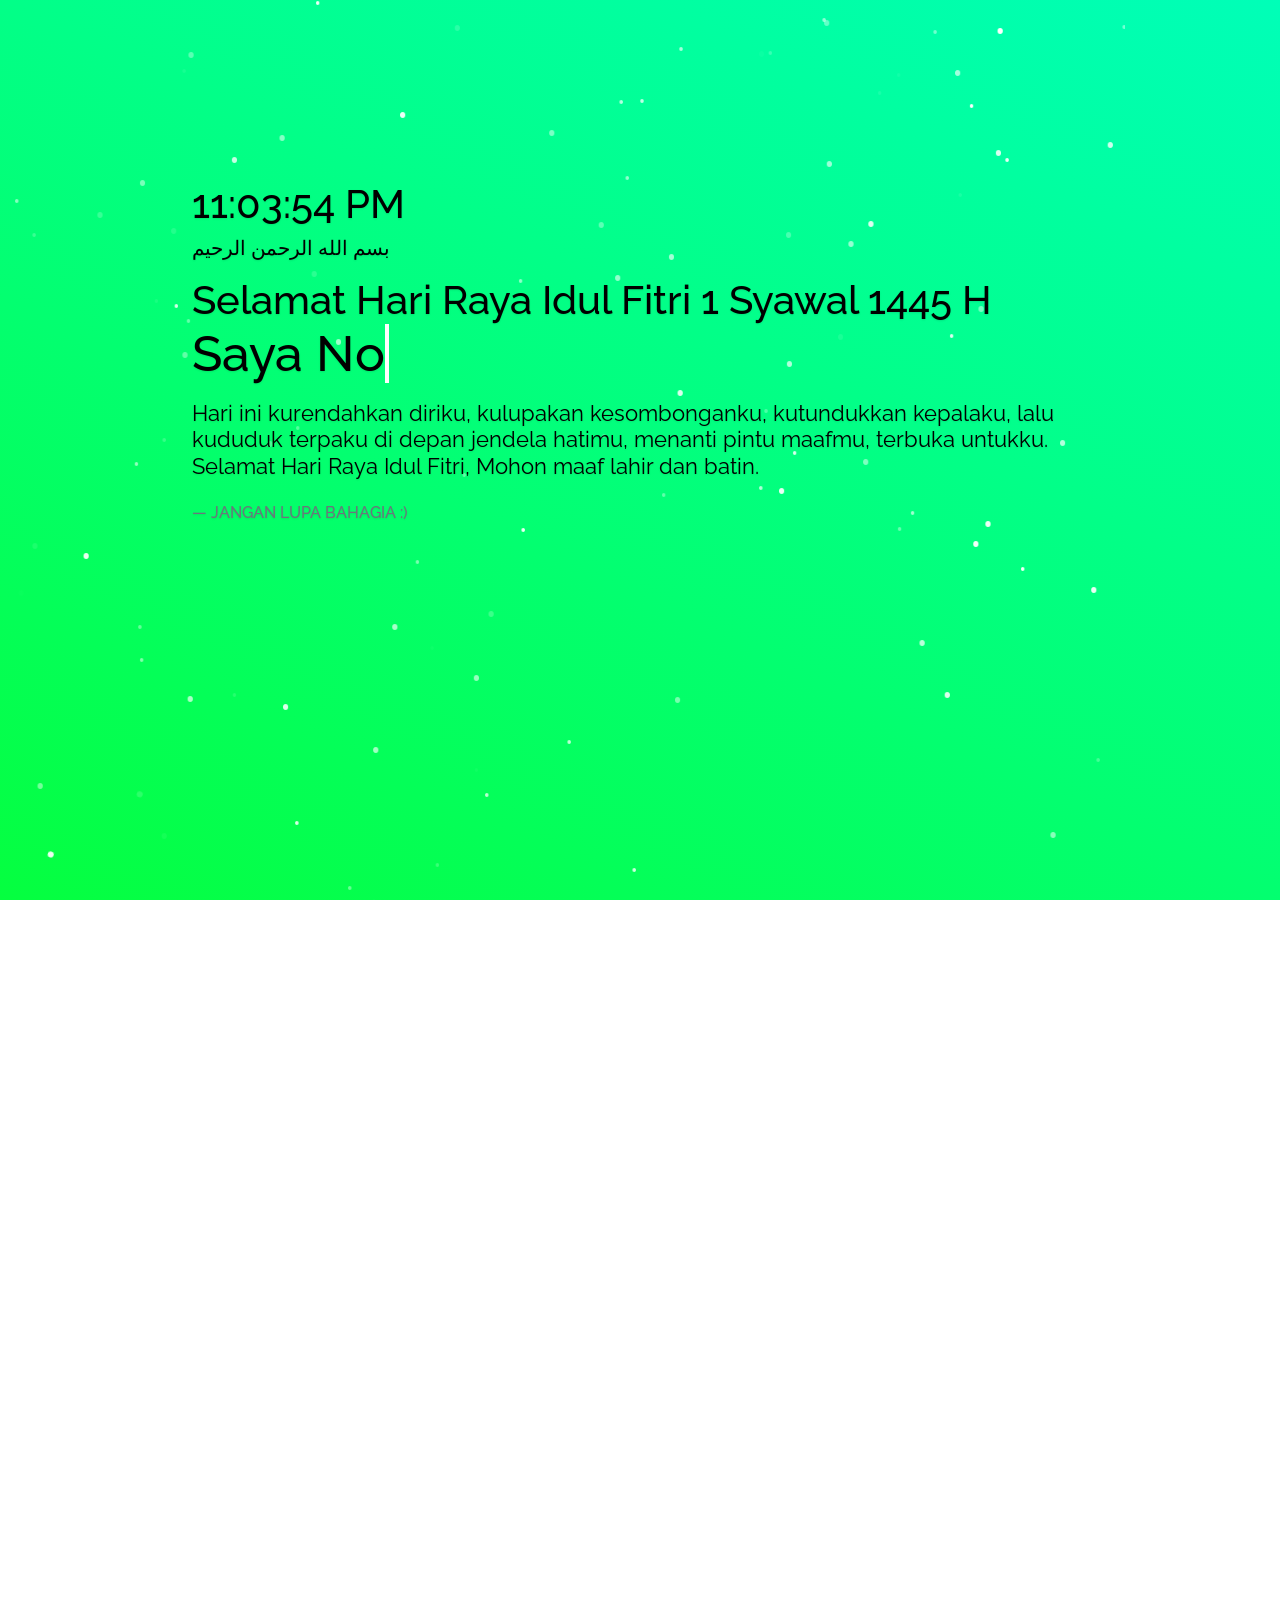
<file: index.html>
<!doctype html>
<html lang="en">
  <head>
    <!-- Required meta tags -->
    <meta charset="utf-8">
    <meta name="viewport" content="width=device-width, initial-scale=1, shrink-to-fit=no">

    <!-- Bootstrap CSS -->
    <link rel="stylesheet" href="https://maxcdn.bootstrapcdn.com/bootstrap/4.0.0/css/bootstrap.min.css" integrity="sha384-Gn5384xqQ1aoWXA+058RXPxPg6fy4IWvTNh0E263XmFcJlSAwiGgFAW/dAiS6JXm" crossorigin="anonymous">

    <!-- Custom CSS -->
    <link rel="stylesheet" href="style.css">
    <title>Selamat Hari Raya Idul Fitri</title>
  </head>
  <body>

    <link href='https://fonts.googleapis.com/css?family=Raleway:500,400,300,200,100' rel='stylesheet' type='text/css'>
    <canvas class="container" id="container" role="main"></canvas>
      <div class="content">
        <h1>
            <div id="jam"></div>
            <p class="lead mt-2">
                بسم الله الرحمن الرحيم
            </p>
            <div class="intro">Selamat Hari Raya Idul Fitri 1 Syawal 1445 H</div>
            <a class="typewrite" data-period="2000" data-type='[ "Saya Noval Amanatul Kahfi Mengucapkan", "Minal Aidin Wal Faidzin", "Mohon Maaf Lahir dan Batin"]'>
              <span class="wrap"></span>
            </a>
            <blockquote class="blockquote mt-3">
                <p class="quote mb-0 small">Hari ini kurendahkan diriku, kulupakan kesombonganku, kutundukkan kepalaku, lalu kududuk terpaku di depan jendela hatimu, menanti pintu maafmu, terbuka untukku. Selamat Hari Raya Idul Fitri, Mohon maaf lahir dan batin.</p>
                <br><footer class="blockquote-footer">JANGAN LUPA BAHAGIA :)</footer></br>
              </blockquote>
        </h1>
      </div>
    </div>
    <div class="blur blurTop"><canvas class="canvas"id="blurCanvasTop"></canvas></div>
    <div class="blur blurBottom"><canvas width="1000px" height="1000px" class="canvas" id="blurCanvasBottom"></canvas></div>

      


    
    <!-- Optional JavaScript -->
    <!-- jQuery first, then Popper.js, then Bootstrap JS -->
    <script src="https://code.jquery.com/jquery-3.2.1.slim.min.js" integrity="sha384-KJ3o2DKtIkvYIK3UENzmM7KCkRr/rE9/Qpg6aAZGJwFDMVNA/GpGFF93hXpG5KkN" crossorigin="anonymous"></script>
    <script src="https://cdnjs.cloudflare.com/ajax/libs/popper.js/1.12.9/umd/popper.min.js" integrity="sha384-ApNbgh9B+Y1QKtv3Rn7W3mgPxhU9K/ScQsAP7hUibX39j7fakFPskvXusvfa0b4Q" crossorigin="anonymous"></script>
    <script src="https://maxcdn.bootstrapcdn.com/bootstrap/4.0.0/js/bootstrap.min.js" integrity="sha384-JZR6Spejh4U02d8jOt6vLEHfe/JQGiRRSQQxSfFWpi1MquVdAyjUar5+76PVCmYl" crossorigin="anonymous"></script>
    <script src="script.js"></script>
</body>
</html>
</file>
<file: style.css>
html,body {
    font-family: Raleway;
    overflow:hidden;
    width:100%;
    height:100%;
    position:absolute;
    color: black;
    background: linear-gradient(25deg,#05ff3f,#00ffb8);
    text-shadow: 0px 1px 2px rgba(0,0,0,0.1);
  }
  .container  {
    width:100%;
    height:100%;
    position:absolute;
  }
  #blurCanvasTop{
    position:absolute;
  }
  #blurCanvasBottom{
    left:30%;
    top:0;
    position:absolute;
  }
  .content {
    left:15%;
    top:20%;
    width:70%;
    position:relative;
  }
  
  .blur {
    width:100%;
    height:100%;
    position:absolute;
    overflow:hidden;
  }
  .blurTop{
    left:40%;
    top:-110%;
    transform:rotate(20deg);
    transform-origin: 0 100%;
  }
  .blurBottom{
    left:-60%;
    top:100%;
    transform:rotate(20deg);
    transform-origin: 100% 0%;
  }

.intro{
    font-size: 30px;
}

.typewrite{
    font-size: 20px;
}

.quote{
    font-size: 15px;
}

  @media (min-width: 576px) {
      .intro{
          font-size: 100%;
      }

      .typewrite{
          font-size: 50px;
      }
      .quote{
        font-size: 22px;
    }
  }
</file>
